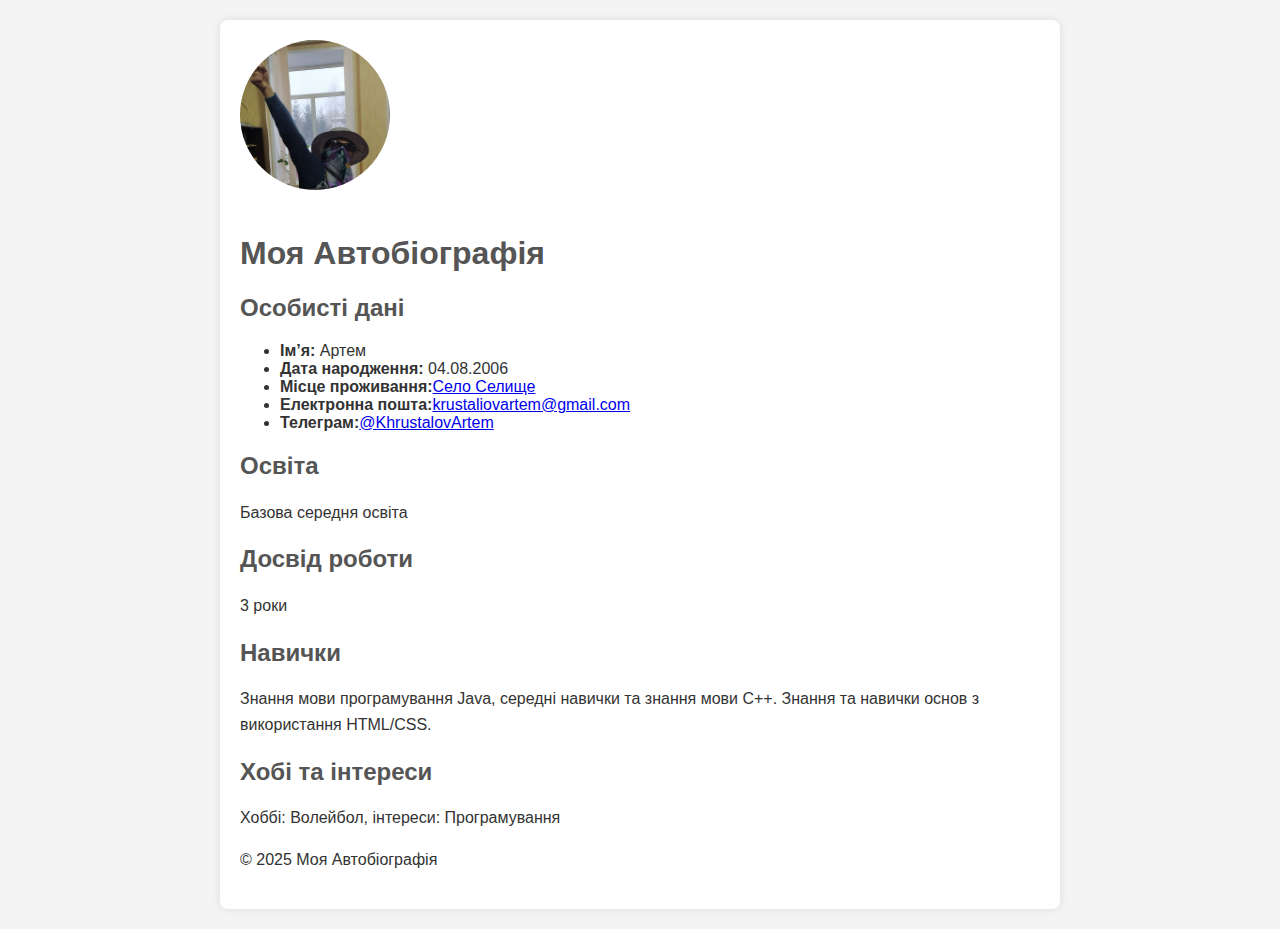
<file: Firstlab.html>
<!DOCTYPE html>
<html lang=»en»>
<head>
    <meta charset = "UTF-8">
    <meta name = "viewport" content = "width=device-width, initial-scale=1.0">
    <meta http-equiv = "X-UA-Compatible" content = "ie=edge">
    <title>Моя Автобіографія</title>
    <style>
        body {
            font-family: Arial, sans-serif;
            margin: 0;
            padding: 0;
            box-sizing: border-box;
            background-color: #f4f4f4;
            color: #333;
        }
        .container {
            max-width: 800px;
            margin: 20px auto;
            padding: 20px;
            background-color: #fff;
            border-radius: 8px;
            box-shadow: 0 0 10px rgba(0, 0, 0, 0.1);
        }
        h1, h2, h3 {
            color: #555;
        }
        p {
            line-height: 1.6;
        }
        img {
            width: 150px;
            height: auto;
            border-radius: 50%;
            margin-bottom: 20px;
        }
    </style>
</head>
<body>
<div class="container">
    <header>
        <img src="./img/MyFace.jpg">
        <h1>Моя Автобіографія</h1>
    </header>
    <section>
        <h2>Особисті дані</h2>
        <ul>
            <li><strong>Ім’я:</strong> Артем</li>
            <li><strong>Дата народження:</strong> 04.08.2006</li>
            <li><strong>Місце проживання:</strong><a href="https://www.google.com/maps/place/%D0%A1%D0%B5%D0%BB%D0%B8%D1%89%D0%B5,+%D0%A7%D0%B5%D1%80%D0%BA%D0%B0%D1%81%D1%81%D0%BA%D0%B0%D1%8F+%D0%BE%D0%B1%D0%BB%D0%B0%D1%81%D1%82%D1%8C,+19443/@49.3267883,31.0683981,13z/data=!3m1!4b1!4m6!3m5!1s0x40d3dcb73b4104b7:0xa82c37fc12e1116a!8m2!3d49.3222175!4d31.1490634!16s%2Fg%2F1239cw80?entry=ttu&g_ep=EgoyMDI1MDIxMC4wIKXMDSoASAFQAw%3D%3D">Село Селище</a></li>
            <li><strong>Електронна пошта:</strong><a href="mailto:krustaliovartem@gmail.com">krustaliovartem@gmail.com</a> </li>
            <li><strong>Телеграм:</strong><a href="https://t.me/KhrustalovArtem">@KhrustalovArtem</a></li>
        </ul>
    </section>
    <section>
        <h2>Освіта</h2>
        <p>Базова середня освіта </p>
    </section>
    <section>
        <h2>Досвід роботи</h2>
        <p>3 роки</p>
    </section>
    <section>
        <h2>Навички</h2>
        <p>Знання мови програмування Java, середні навички та знання мови C++. Знання та навички основ з використання HTML/CSS.</p>
    </section>
    <section>
        <h2>Хобі та інтереси</h2>
        <p>Хоббі: Волейбол, інтереси: Програмування</p>
    </section>
    <footer>
        <p>© 2025 Моя Автобіографія</p>
    </footer>
</div>
</body>
</html>
</file>
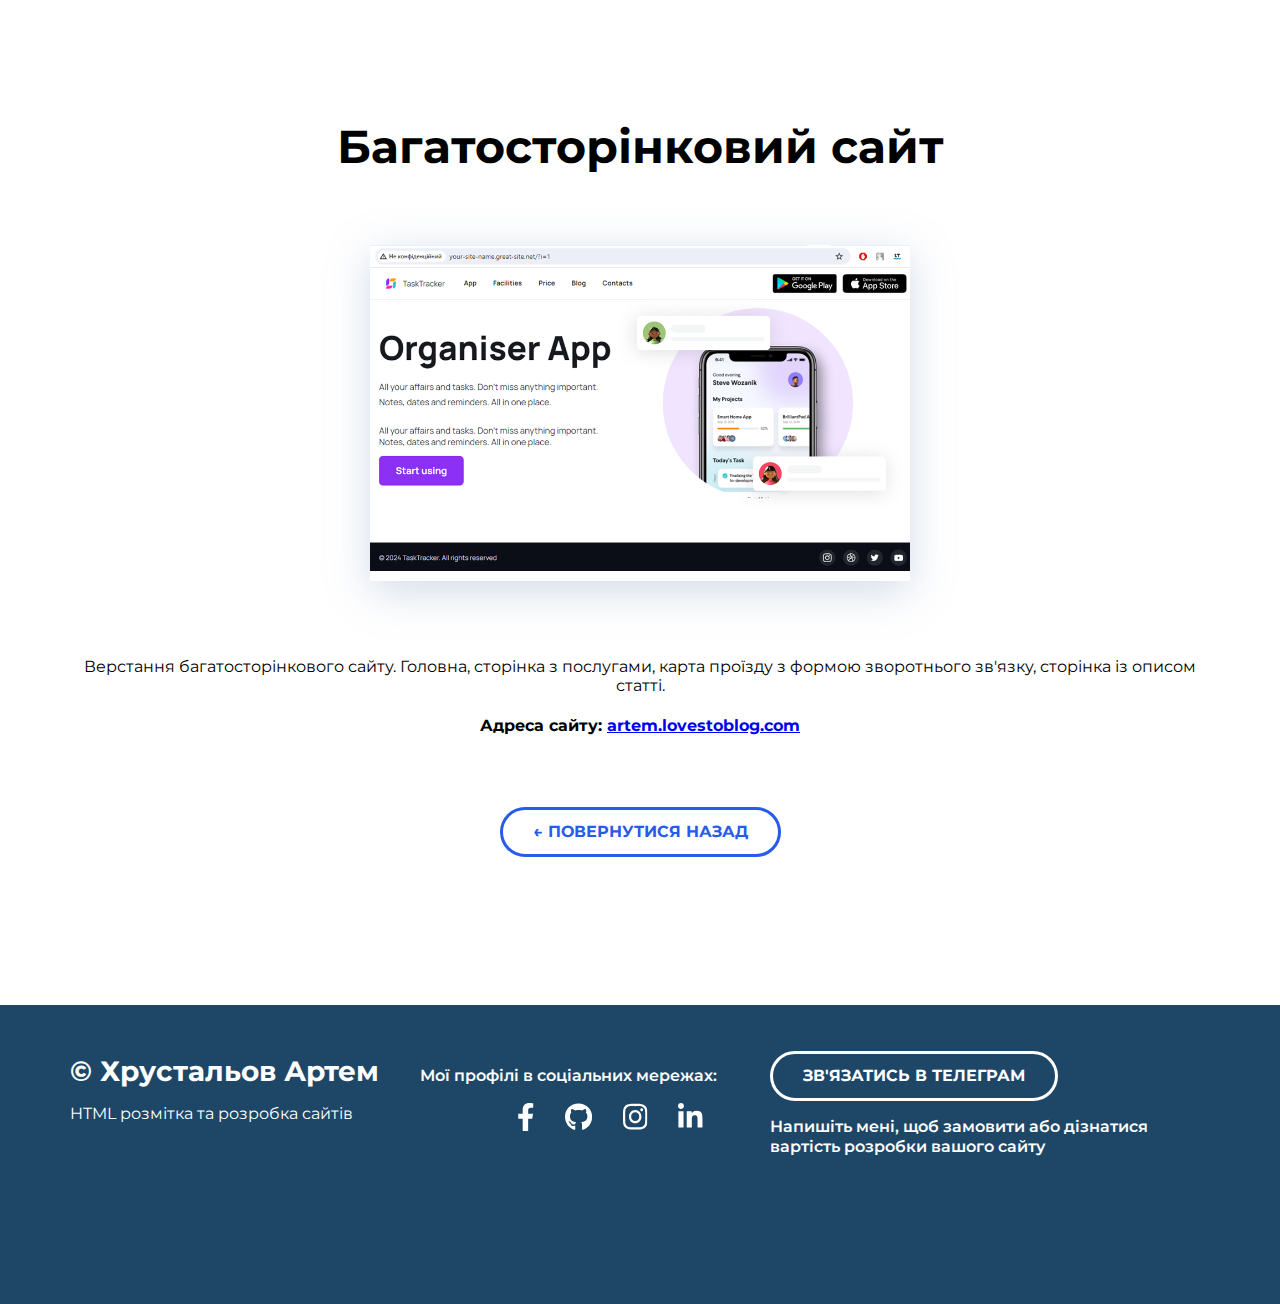
<file: index1.html>
<!DOCTYPE html>
<html lang="en">

<head>
  <meta charset="UTF-8">

  <link rel="stylesheet" href="./css/style.css">
  <link rel="preconnect" href="https://fonts.googleapis.com">
  <link rel="preconnect" href="https://fonts.gstatic.com" crossorigin>
  <link href="https://fonts.googleapis.com/css2?family=Montserrat:wght@400;600;700&display=swap" rel="stylesheet">

  <title>Сайт портфоліо</title>
</head>

<body>

<main class="portfolio" id="portfolio">
  <div class="container">
    <h2 class="portfolio-header">Багатосторінковий сайт</h2>

    <div class="portfolio-cards-wrapper">

      <div class="card">
          <img class="card-img" src="./img/img_1.png" alt="Проєкт 1">
      </div>

      <div class="text">
        <p>Верстання багатосторінкового сайту. Головна, сторінка з послугами, карта проїзду з формою зворотнього зв'язку, сторінка із описом статті.</p>

        <h4>Адреса сайту:
          <a href="http://artem.lovestoblog.com/index.html" target="_blank">artem.lovestoblog.com</a>
        </h4>
      </div>

      <div>
        <a href="./index.html#portfolio" class="card-link">
          <h3 class="footer-button footer-button-blue card-title"> ← Повернутися назад</h3>
        </a>
      </div>
<!--      <div>-->
<!--        <button onclick="history.back()" class="footer-button1 footer-button-blue card-title">← Повернутися назад</button>-->
<!--      </div>-->


    </div>
  </div>
</main>

<footer class="footer">
  <div class="container">
    <div class="footer-row">

      <div class="footer-copyright footer-col">
        <div class="footer-copyright-name">&copy; Хрустальов Артем </div>
        <p>HTML розмітка та розробка сайтів</p>
      </div>

      <div class="footer-icons footer-col">
        <p>Мої профілі в соціальних мережах:</p>
        <div class="footer-icons-row">
          <a href="https://www.facebook.com/">
            <img src="./img/icons/facebook.svg" alt="Facebook">
          </a>
          <a href="https://github.com/">
            <img src="./img/icons/github.svg" alt="GitHub">
          </a>
          <a href="#">
            <img src="./img/icons/instagram.svg" alt="Instagram">
          </a>
          <a href="https://www.linkedin.com/">
            <img src="./img/icons/linkedin.svg" alt="LinkedIn">
          </a>
        </div>
      </div>

      <div class="footer-contact footer-col">
        <a href="https://t.me/KhrustalovArtem" class="footer-button">Зв'язатись в телеграм</a>
        <p>Напишіть мені, щоб замовити або дізнатися вартість розробки вашого сайту</p>
      </div>

    </div>
  </div>
</footer>

</body>

</html>
</file>
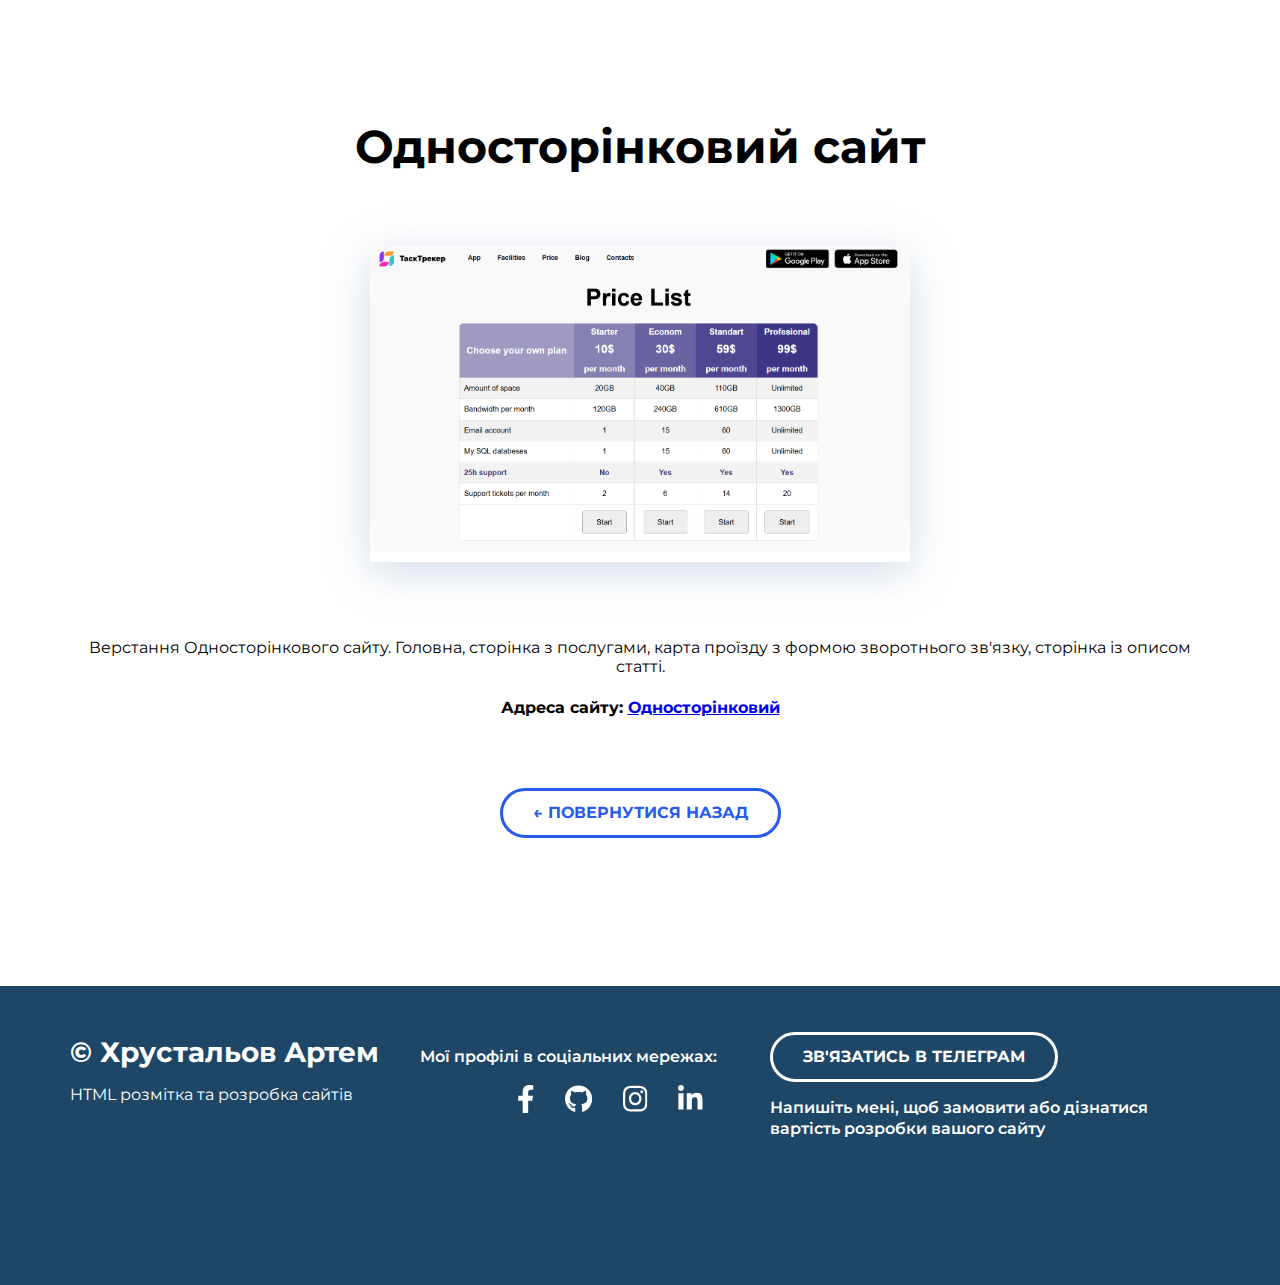
<file: index2.html>
<!DOCTYPE html>
<html lang="en">

<head>
  <meta charset="UTF-8">

  <link rel="stylesheet" href="./css/style.css">
  <link rel="preconnect" href="https://fonts.googleapis.com">
  <link rel="preconnect" href="https://fonts.gstatic.com" crossorigin>
  <link href="https://fonts.googleapis.com/css2?family=Montserrat:wght@400;600;700&display=swap" rel="stylesheet">

  <title>Сайт портфоліо</title>
</head>

<body>

<main class="portfolio" id="portfolio">
  <div class="container">
    <h2 class="portfolio-header">Односторінковий сайт</h2>

    <div class="portfolio-cards-wrapper"> 

<!--      <div class="card">-->
<!--        <a href="#" class="card-link">-->
<!--          <img class="card-img" src="./img/portfolio/quantum.jpg" alt="Проєкт 1">-->
<!--          <h3 class="card-title">Односторінковий сайт</h3>-->
<!--          <p>Розмітка багатосторінкового сайту</p>-->
<!--        </a>-->
<!--      </div>-->

      <div class="card">
          <img class="card-img" src="./img/img_3.png" alt="Проєкт 1">
      </div>

      <div class="text">
        <p>Верстання Односторінкового сайту. Головна, сторінка з послугами, карта проїзду з формою зворотнього зв'язку, сторінка із описом статті.</p>

        <h4>Адреса сайту:
          <a href="./index7.html" target="_blank">Односторінковий</a>
        </h4>
      </div>

      <div>
        <a href="./index.html#portfolio" class="card-link">
          <h3 class="footer-button footer-button-blue card-title"> ← Повернутися назад</h3>
        </a>
      </div>

<!--      <div>-->
<!--        <button onclick="history.back()" class="footer-button1 footer-button-blue card-title">← Повернутися назад</button>-->
<!--      </div>-->

    </div>
  </div>
</main>

<footer class="footer">
  <div class="container">
    <div class="footer-row">

      <div class="footer-copyright footer-col">
        <div class="footer-copyright-name">&copy; Хрустальов Артем </div>
        <p>HTML розмітка та розробка сайтів</p>
      </div>

      <div class="footer-icons footer-col">
        <p>Мої профілі в соціальних мережах:</p>
        <div class="footer-icons-row">
          <a href="https://www.facebook.com/">
            <img src="./img/icons/facebook.svg" alt="Facebook">
          </a>
          <a href="https://github.com/">
            <img src="./img/icons/github.svg" alt="GitHub">
          </a>
          <a href="#">
            <img src="./img/icons/instagram.svg" alt="Instagram">
          </a>
          <a href="https://www.linkedin.com/">
            <img src="./img/icons/linkedin.svg" alt="LinkedIn">
          </a>
        </div>
      </div>

      <div class="footer-contact footer-col">
        <a href="https://t.me/KhrustalovArtem" class="footer-button">Зв'язатись в телеграм</a>
        <p>Напишіть мені, щоб замовити або дізнатися вартість розробки вашого сайту</p>
      </div>

    </div>
  </div>
</footer>

</body>

</html>
</file>
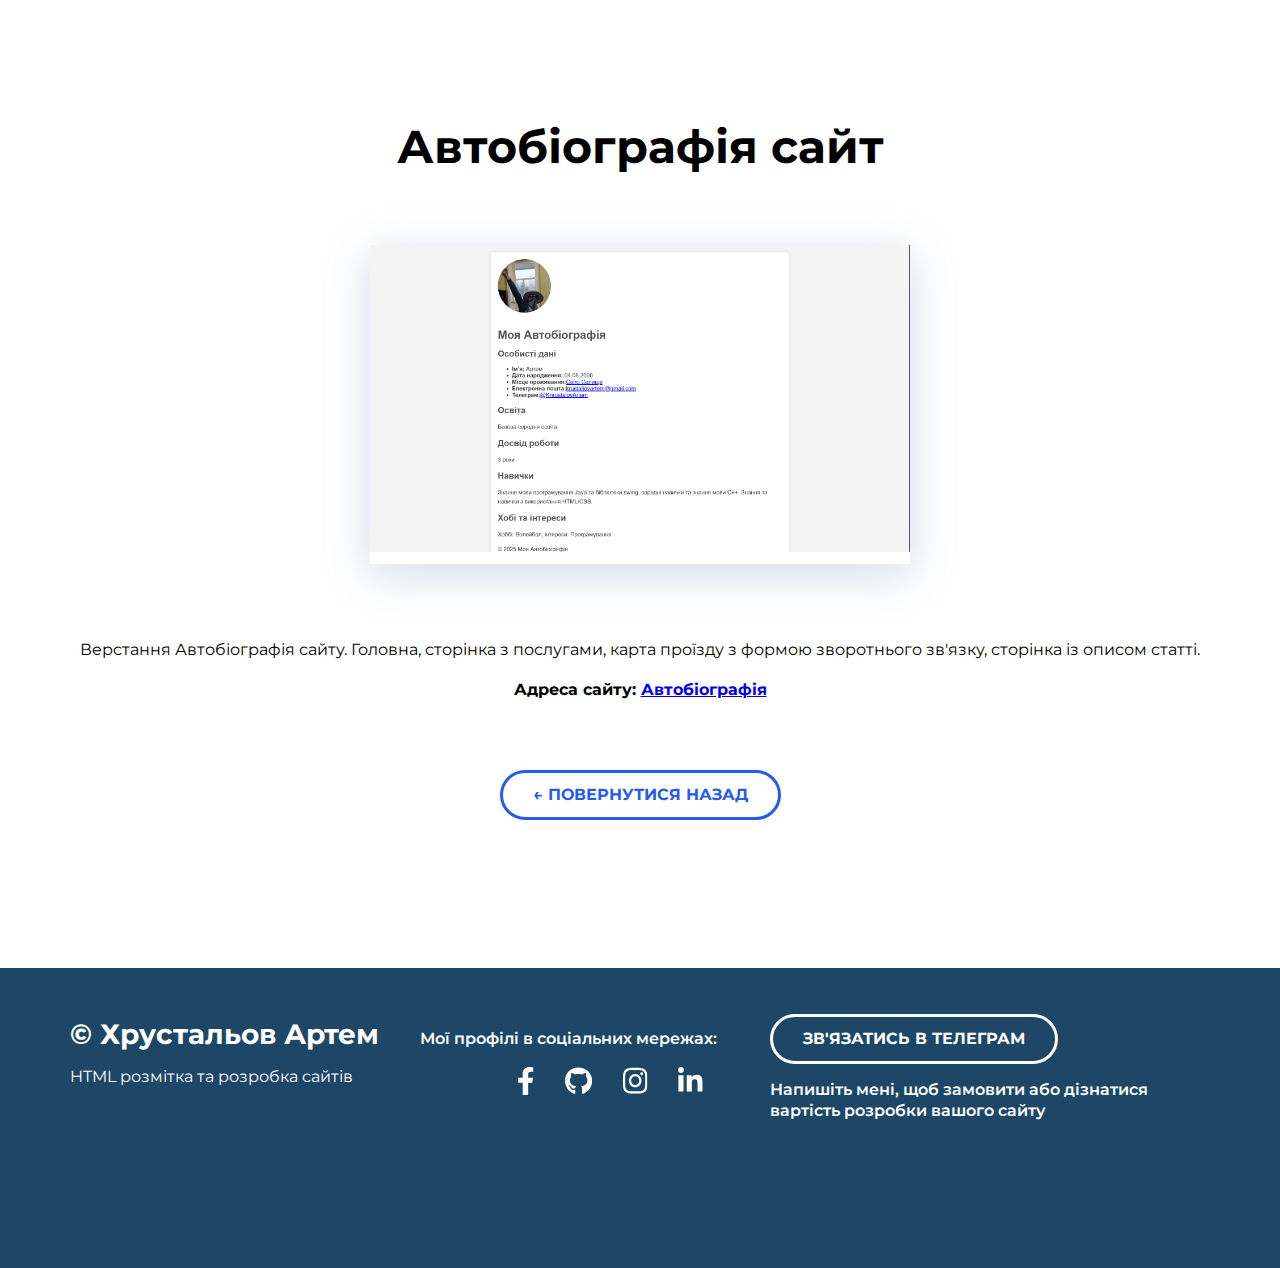
<file: index3.html>
<!DOCTYPE html>
<html lang="en">

<head>
  <meta charset="UTF-8">

  <link rel="stylesheet" href="./css/style.css">

  <link rel="preconnect" href="https://fonts.googleapis.com">
  <link rel="preconnect" href="https://fonts.gstatic.com" crossorigin>
  <link href="https://fonts.googleapis.com/css2?family=Montserrat:wght@400;600;700&display=swap" rel="stylesheet">

  <title>Сайт портфоліо</title>
</head>

<body>

<main class="portfolio" id="portfolio">
  <div class="container">
    <h2 class="portfolio-header">Автобіографія сайт</h2>

    <div class="portfolio-cards-wrapper">
      <div class="card">
        <img class="card-img" src="./img/biography.jpg" alt="Проєкт 1">
      </div>

      <div class="text">
        <p>Верстання Автобіографія сайту. Головна, сторінка з послугами, карта проїзду з формою зворотнього зв'язку, сторінка із описом статті.</p>

        <h4>Адреса сайту:
          <a href="./Firstlab.html" target="_blank">Автобіографія</a>
        </h4>
      </div>

      <div>
        <a href="./index.html#portfolio" class="card-link">
          <h3 class="footer-button footer-button-blue card-title"> ← Повернутися назад</h3>
        </a>
      </div>

    </div>
  </div>
</main>

<footer class="footer">
  <div class="container">
    <div class="footer-row">

      <div class="footer-copyright footer-col">
        <div class="footer-copyright-name">&copy; Хрустальов Артем </div>
        <p>HTML розмітка та розробка сайтів</p>
      </div>

      <div class="footer-icons footer-col">
        <p>Мої профілі в соціальних мережах:</p>
        <div class="footer-icons-row">
          <a href="https://www.facebook.com/">
            <img src="./img/icons/facebook.svg" alt="Facebook">
          </a>
          <a href="https://github.com/">
            <img src="./img/icons/github.svg" alt="GitHub">
          </a>
          <a href="#">
            <img src="./img/icons/instagram.svg" alt="Instagram">
          </a>
          <a href="https://www.linkedin.com/">
            <img src="./img/icons/linkedin.svg" alt="LinkedIn">
          </a>
        </div>
      </div>

      <div class="footer-contact footer-col">
        <a href="https://t.me/KhrustalovArtem" class="footer-button">Зв'язатись в телеграм</a>
        <p>Напишіть мені, щоб замовити або дізнатися вартість розробки вашого сайту</p>
      </div>

    </div>
  </div>
</footer>

</body>

</html>
</file>
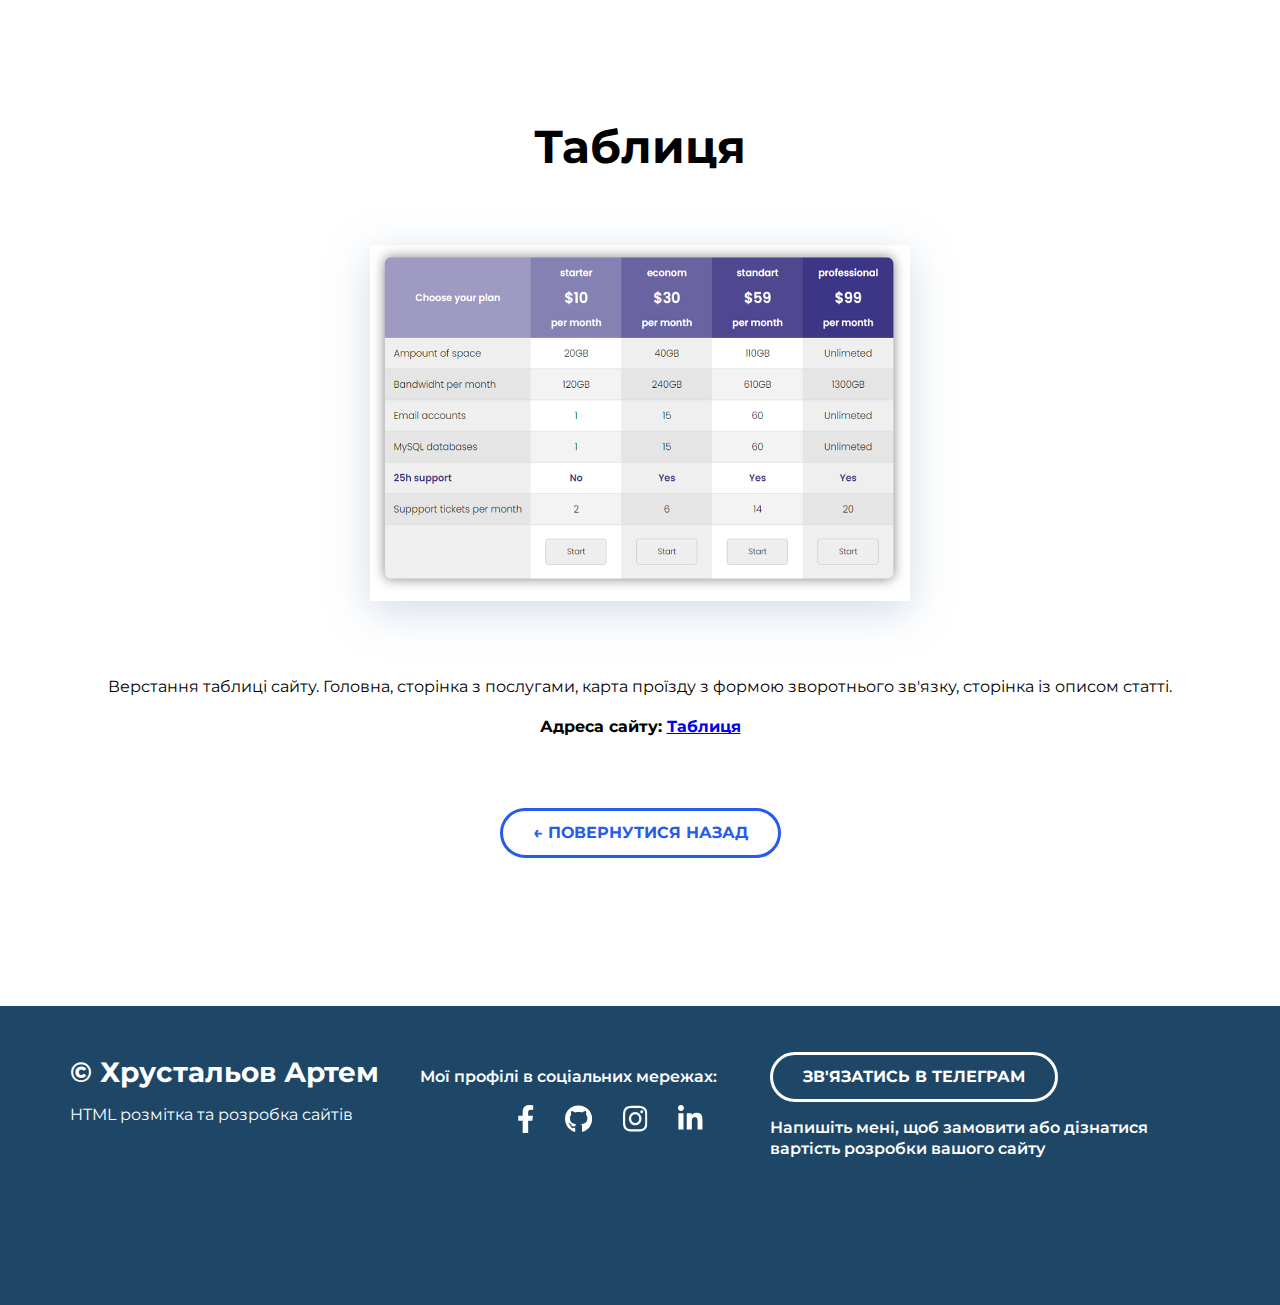
<file: index4.html>
<!DOCTYPE html>
<html lang="en">

<head>
  <meta charset="UTF-8">

  <link rel="stylesheet" href="./css/style.css">

  <link rel="preconnect" href="https://fonts.googleapis.com">
  <link rel="preconnect" href="https://fonts.gstatic.com" crossorigin>
  <link href="https://fonts.googleapis.com/css2?family=Montserrat:wght@400;600;700&display=swap" rel="stylesheet">

  <title>Сайт портфоліо</title>
</head>

<body>

<main class="portfolio" id="portfolio">
  <div class="container">
    <h2 class="portfolio-header">Таблиця</h2>

    <div class="portfolio-cards-wrapper">
      <div class="card">
        <img class="card-img" src="./img/img_2.png" alt="Проєкт 1">
      </div>

      <div class="text">
        <p>Верстання таблиці сайту. Головна, сторінка з послугами, карта проїзду з формою зворотнього зв'язку, сторінка із описом статті.</p>

        <h4>Адреса сайту:
          <a href="./index6.html" target="_blank">Таблиця</a>
        </h4>
      </div>

      <div>
        <a href="./index.html#portfolio" class="card-link">
          <h3 class="footer-button footer-button-blue card-title"> ← Повернутися назад</h3>
        </a>
      </div>

<!--      <div>-->
<!--        <button onclick="history.back()" class="footer-button1 footer-button-blue card-title">← Повернутися назад</button>-->
<!--      </div>-->

    </div>
  </div>
</main>

<footer class="footer">
  <div class="container">
    <div class="footer-row">

      <div class="footer-copyright footer-col">
        <div class="footer-copyright-name">&copy; Хрустальов Артем </div>
        <p>HTML розмітка та розробка сайтів</p>
      </div>

      <div class="footer-icons footer-col">
        <p>Мої профілі в соціальних мережах:</p>
        <div class="footer-icons-row">
          <a href="https://www.facebook.com/">
            <img src="./img/icons/facebook.svg" alt="Facebook">
          </a>
          <a href="https://github.com/">
            <img src="./img/icons/github.svg" alt="GitHub">
          </a>
          <a href="#">
            <img src="./img/icons/instagram.svg" alt="Instagram">
          </a>
          <a href="https://www.linkedin.com/">
            <img src="./img/icons/linkedin.svg" alt="LinkedIn">
          </a>
        </div>
      </div>

      <div class="footer-contact footer-col">
        <a href="https://t.me/KhrustalovArtem" class="footer-button">Зв'язатись в телеграм</a>
        <p>Напишіть мені, щоб замовити або дізнатися вартість розробки вашого сайту</p>
      </div>

    </div>
  </div>
</footer>

</body>

</html>
</file>
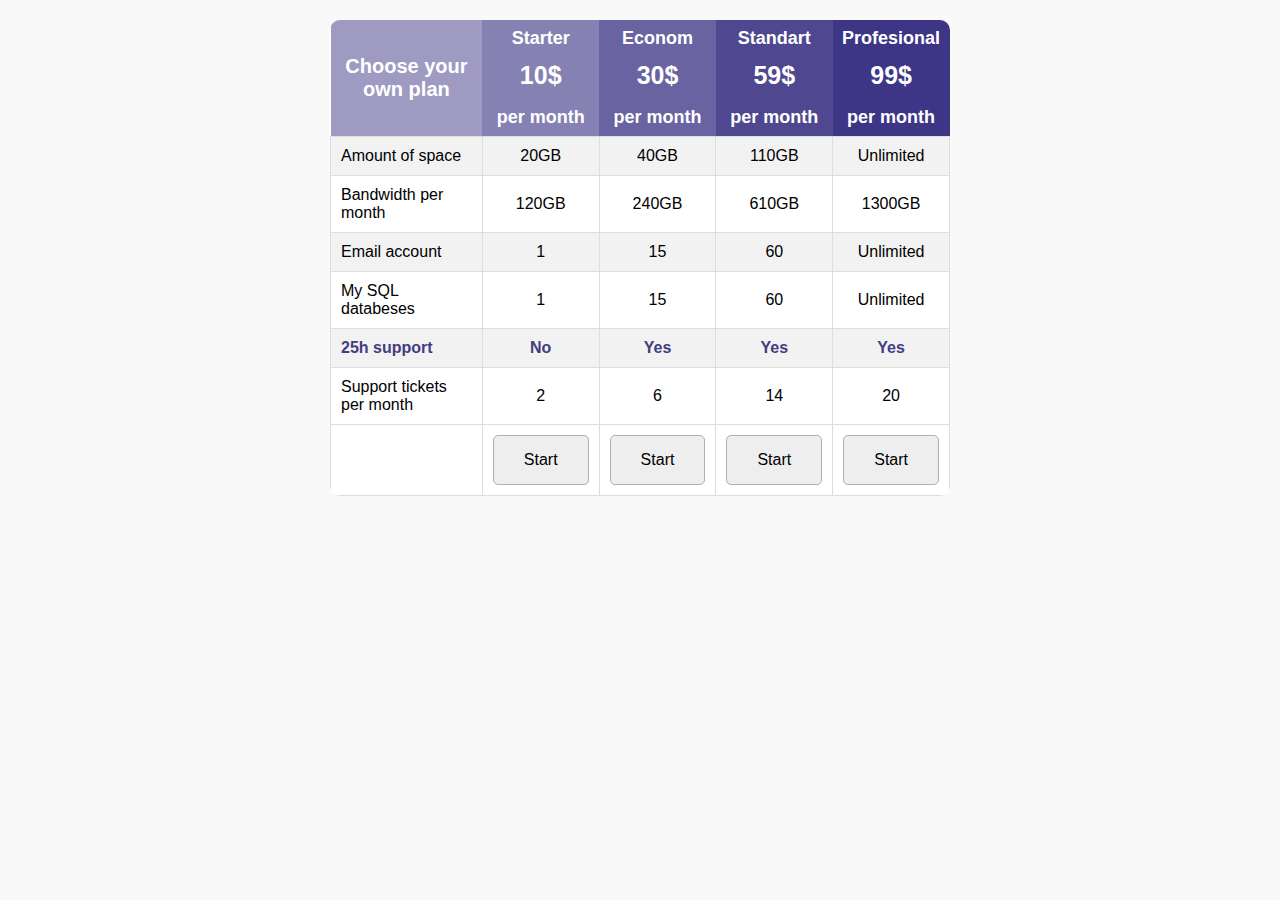
<file: index6.html>
<!DOCTYPE html>
<html lang="en">
<head>
  <meta charset="UTF-8">
  <meta name="viewport" content="width=device-width, initial-scale=1.0">
  <title>Styled Table</title>
  <link rel="stylesheet" href="./css/table.css">
</head>
<body>
<table>
  <tr>
    <th><div class="header5">Choose your own plan</div></th>
    <th>
      <div class="header1">
        <div class="text-top">Starter</div>
        <div class="text-middle">10$</div>
        <div class="text-bottom">per month</div>
      </div>
    </th>
    <th>
      <div class="header1">
        <div class="text-top">Econom</div>
        <div class="text-middle">30$</div>
        <div class="text-bottom">per month</div>
      </div>
    </th>
    <th>
      <div class="header1">
        <div class="text-top">Standart</div>
        <div class="text-middle">59$ </div>
        <div class="text-bottom">per month</div>
      </div>
    </th>
    <th>
      <div class="header1">
        <div class="text-top">Profesional</div>
        <div class="text-middle">99$</div>
        <div class="text-bottom">per month</div>
      </div>
  </tr>
  <tr>
    <td>Amount of space</td>
    <td>20GB</td>
    <td>40GB</td>
    <td>110GB</td>
    <td>Unlimited</td>
  </tr>
  <tr>
    <td>Bandwidth per month</td>
    <td>120GB</td>
    <td>240GB</td>
    <td>610GB</td>
    <td>1300GB</td>
  </tr>
  <tr>
    <td>Email account</td>
    <td>1</td>
    <td>15</td>
    <td>60</td>
    <td>Unlimited</td>
  </tr>
  <tr>
    <td>My SQL databeses</td>
    <td>1</td>
    <td>15</td>
    <td>60</td>
    <td>Unlimited</td>
  </tr>
  <tr class="highlight-row">
    <td>25h support</td>
    <td>No</td>
    <td>Yes</td>
    <td>Yes</td>
    <td>Yes</td>
  </tr>
  <tr>
    <td>Support tickets per month</td>
    <td>2</td>
    <td>6</td>
    <td>14</td>
    <td>20</td>
  </tr>
  <tr class="no-hover">
    <td></td>
    <td><div class="btn">Start</div></td>
    <td><div class="btn">Start</div></td>
    <td><div class="btn">Start</div></td>
    <td><div class="btn">Start</div></td>
  </tr>
</table>
</body>
</html>
</file>
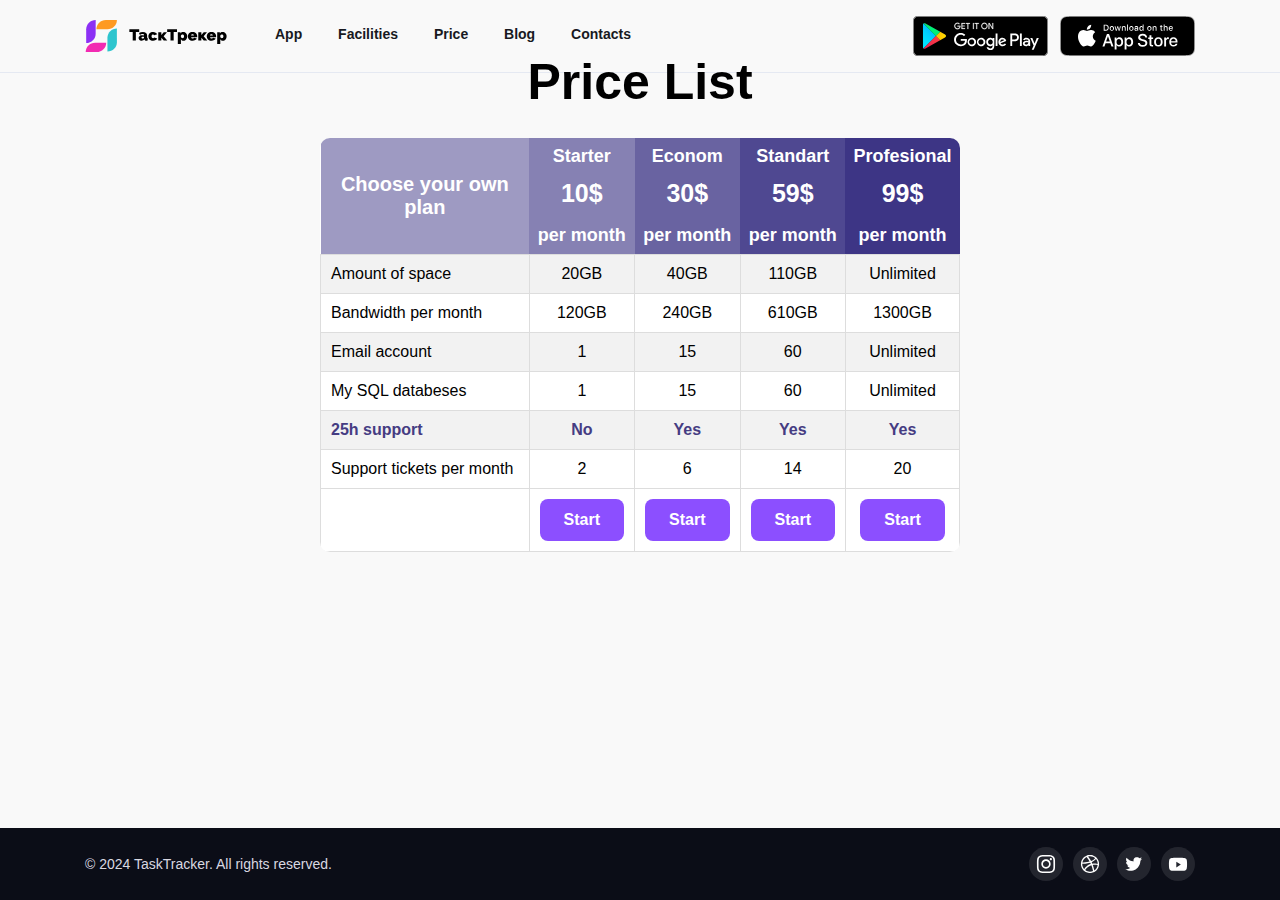
<file: index7.html>
<!DOCTYPE html>
<html lang="en">

<head>
  <meta charset="UTF-8">
  <meta http-equiv="X-UA-Compatible" content="IE=edge">
  <meta name="viewport" content="width=device-width, initial-scale=1.0">
  <title>TaskTreker</title>
  <link rel="stylesheet" href="css/table.css">
  <link rel="stylesheet" href="css/main.css">
  <link rel="preconnect" href="https://fonts.gstatic.com" crossorigin>
  <link href="https://fonts.googleapis.com/css2?family=Manrope:wght@400;700;800&display=swap" rel="stylesheet">
</head>

<body class="main-page">
<header class="header">
  <div class="header-container">
    <div class="logo">
      <a href="#">
        <img width="150px" src="./img/Dark.svg">
      </a>
    </div>
    <nav class="nav">
      <a class="nav-link" href="#">App</a>
      <a class="nav-link" href="#">Facilities</a>
      <a class="nav-link" href="#">Price</a>
      <a class="nav-link" href="#">Blog</a>
      <a class="nav-link" href="#">Contacts</a>
    </nav>
    <div class="appstore">
      <a class="appstore-item" href="https://play.google.com/">
        <img src="img/Google_Play_Badge.svg" alt="Get it on Google Play">
      </a>
      <a class="appstore-item" href="https://apps.apple.com/">
        <img src="img/App_Store_Badge.svg" alt="Download on the App Store">
      </a>
    </div>
  </div>
</header>

<main class="main">
  <h2 style="text-align: center; font-size: 50px; margin-top: -20px; margin-bottom: 27px;">Price List</h2>

  <table class="pricing-table">
    <tr>
      <th><div class="header5">Choose your own plan</div></th>
      <th>
        <div class="header1">
          <div class="text-top">Starter</div>
          <div class="text-middle">10$</div>
          <div class="text-bottom">per month</div>
        </div>
      </th>
      <th>
        <div class="header1">
          <div class="text-top">Econom</div>
          <div class="text-middle">30$</div>
          <div class="text-bottom">per month</div>
        </div>
      </th>
      <th>
        <div class="header1">
          <div class="text-top">Standart</div>
          <div class="text-middle">59$ </div>
          <div class="text-bottom">per month</div>
        </div>
      </th>
      <th>
        <div class="header1">
          <div class="text-top">Profesional</div>
          <div class="text-middle">99$</div>
          <div class="text-bottom">per month</div>
        </div>
    </tr>
    <tr>
      <td>Amount of space</td>
      <td>20GB</td>
      <td>40GB</td>
      <td>110GB</td>
      <td>Unlimited</td>
    </tr>
    <tr>
      <td>Bandwidth per month</td>
      <td>120GB</td>
      <td>240GB</td>
      <td>610GB</td>
      <td>1300GB</td>
    </tr>
    <tr>
      <td>Email account</td>
      <td>1</td>
      <td>15</td>
      <td>60</td>
      <td>Unlimited</td>
    </tr>
    <tr>
      <td>My SQL databeses</td>
      <td>1</td>
      <td>15</td>
      <td>60</td>
      <td>Unlimited</td>
    </tr>
    <tr class="highlight-row">
      <td>25h support</td>
      <td>No</td>
      <td>Yes</td>
      <td>Yes</td>
      <td>Yes</td>
    </tr>
    <tr>
      <td>Support tickets per month</td>
      <td>2</td>
      <td>6</td>
      <td>14</td>
      <td>20</td>
    </tr>
    <tr class="no-hover">
      <td></td>
      <td><div class="btn">Start</div></td>
      <td><div class="btn">Start</div></td>
      <td><div class="btn">Start</div></td>
      <td><div class="btn">Start</div></td>
    </tr>
  </table>

</main>

<footer class="footer">
  <div class="footer-container">
    <p class="footer-copyright">&copy; 2024 TaskTracker. All rights reserved.</p>
    <div class="footer-socials">
      <a class="footer-socials-item" href="https://www.instagram.com/"><img src="./img/Instagram.svg" alt="Instagram"></a>
      <a class="footer-socials-item" href="https://dribbble.com/"><img src="./img/Dribbble.svg" alt="Dribbble"></a>
      <a class="footer-socials-item" href="https://twitter.com/?lang=uk"><img src="./img/Twitter.svg" alt="Twitter"></a>
      <a class="footer-socials-item" href="https://www.youtube.com/"><img src="./img/Youtube.svg" alt="YouTube"></a>
    </div>
  </div>
</footer>
</body>
</html>
</file>
<file: css/style.css>
* {
  box-sizing: border-box;
}

html {
  scroll-behavior: smooth;
}

body {
  margin: 0;
  font-family: 'Montserrat', sans-serif;
}

.none {
  display: none !important;
}

img {
  max-width: 100%;
  height: auto;
}

.container {
  max-width: 1140px;
  width: 90%;
  margin: 0 auto;
}

/* header */

.header {
  position: relative;
  display: flex;
  justify-content: center;
  align-items: center;
  height: 100vh;
  max-width: 100%;
  overflow: hidden;
}

.header-video {
  position: absolute;
  top: 0;
  left: 0;
  width: 100%;
  height: 100%;
  object-fit: cover;
  z-index: 0;
}

.header-content {
  position: absolute;
  z-index: 2;
  top: 50%;
  left: 50%;
  transform: translate(-50%, -50%);
  text-align: center;
  color: white;
  padding: 0 20px;
  display: flex; /* Додаємо flexbox */
  flex-direction: column; /* Розташовуємо елементи вертикально */
  align-items: center; /* Вирівнюємо елементи по центру горизонтально */
  justify-content: center; /* Вирівнюємо елементи по центру вертикально */
}

.header-title {
  margin-bottom: 10px; /* Додаємо трохи відступу між заголовком та підзаголовком */
  font-weight: 700;
  font-size: 56px;
  line-height: 1.3;
  color:black;
}

.header-subtitle {
  font-weight: 700;
  font-size: 16px;
  letter-spacing: 0.2em;
  text-transform: uppercase;
  line-height: 1.3;
  color:black;
}

.header-arrow {
  position: absolute;
  height: 48px;
  width: 48px;
  bottom: 30px;
  left: 50%;
  transform: translate(-50%, 0);
  z-index: 2;
}

/* Portfolio */

.portfolio {
  padding-top: 80px;
  padding-bottom: 115px;
}

.portfolio-header {
  font-size: 46px;
  font-weight: 700;
  margin-bottom: 70px;
  text-align: center;
}

.portfolio-cards-wrapper {
  display: flex;
  flex-wrap: wrap;
  justify-content: center;
  gap: 30px;
}

.cards {
  border: 1px solid;
}

.card {
  background-color: white;
  max-width: 540px;
  margin-bottom: 30px;
  box-shadow: 0px 10px 40px rgba(126, 155, 189, 0.35);
  transition: transform 0.2s ease-in;
}

.card:hover {
  transform: translateY(-15px);
}

.card-link {
  display: block;
  padding: 20px;
  text-decoration: none;
  color: #000;
  transition: color 0.2s ease-in;
}

.card-link:hover {
  color: rgb(39, 91, 236);
}

.card:nth-last-child(2),
.card:last-child {
  margin-bottom: 0;
}

.card-title {
  margin: 0 0 13px 0;
  font-weight: 600;
  font-size: 24px;
  line-height: 1.3;
}

.card-img {
  margin-bottom: 10px;
  display: block;
}

.card p {
  margin: 0;
  line-height: 1.3;
  font-size: 15px;
}

/* footer */

.footer {
  padding-top: 45px;
  padding-bottom: 130px;
  background-color: #1e4767;
  color: white;
}

.footer-row {
  display: flex;
  flex-direction: row;
  align-items: baseline;
  justify-content: space-between;
}

.footer-col {
  min-width: 350px;
  flex-grow: 1;
}

.footer-icons-row {
  display: flex;
  align-items: center;
  justify-content: center;
}

.footer-icons-row > * {
  margin-left: 30px;
  text-decoration: none;
}

.footer-copyright-name {
  font-size: 28px;
  font-weight: 700;
  margin-bottom: 15px;
}

.footer-icons p,
.footer-contact p {
  font-size: 16px;
  font-weight: 600;
  line-height: 1.3;
}

.footer-button,
.footer-button1 {
  display: inline-block;
  height: 50px;
  padding: 12px 30px;
  color: #fff;
  border: 3px solid #fff;
  border-radius: 50px;
  font-size: 16px;
  font-weight: 700;
  text-decoration: none;
  text-transform: uppercase;
  transition: all 0.2s ease-in;
}

.footer-button:hover {
  color: #1e4767;
  background-color: #fff;
}

.footer-contacts p {
  margin: 15px 0;
  font-size: 16px;
  line-height: 1.3;
}

/* Project */

.project {
  padding: 80px 0 120px 0;
  text-align: center;
}

.project-header {
  margin: 0 0 40px 0;
  font-weight: 700;
  font-size: 46px;
  line-height: 1.3;
}

.project-img {
  margin-bottom: 70px;
}

.project-description {
  margin: 0 auto 60px;
  max-width: 730px;
}

.project-description p {
  margin: 0 0 15px 0;
  font-size: 16px;
  line-height: 1.5;
}

.project-back-btn {
  display: inline-block;
  height: 50px;
  padding: 12px 30px;
  color: #275BEC;
  border: 3px solid #275BEC;
  border-radius: 50px;
  font-size: 16px;
  font-weight: 700;
  text-decoration: none;
  text-transform: uppercase;
  transition: all 0.2s ease-in;
}

.project-back-btn:hover {
  background-color: #275BEC;
  color: #fff;
}

.footer-button-blue {
  background-color: white;
  color: #275BEC;
  border-color: #275BEC;
}

.footer-button-blue:hover {
  background-color: #275BEC;
  color: white;
}

.text {
  text-align: center;
}

/* Media Queries */

@media screen and (max-width: 1024px) {
  .portfolio-cards-wrapper {
    gap: 20px;
  }

  .card {
    max-width: 100%;
  }

  .footer-row {
    flex-direction: column;
    align-items: center;
    text-align: center;
  }
}

@media screen and (max-width: 768px) {
  .header-title {
    font-size: 40px;
  }

  .portfolio-header {
    font-size: 36px;
  }

  .footer-col {
    min-width: 100%;
  }

  .footer-icons-row {
    flex-wrap: wrap;
    justify-content: center;
  }
}

@media screen and (max-width: 480px) {
  .header-title {
    font-size: 32px;
  }

  .portfolio-header {
    font-size: 28px;
  }

  .card-title {
    font-size: 20px;
  }

  .footer-button {
    width: 100%;
    text-align: center;
  }
}
</file>
<file: css/table.css>
body {
  font-family: Arial, sans-serif;
  background-color: #f9f9f9;
  margin: 20px;
}

.highlight-row {
  font-weight: bold;
  color: #453c82;
}

table {
  width: 50%;
  border-collapse: collapse;
  margin: 0 auto;
  background-color: #ffffff;
  border-radius: 10px;
  overflow: hidden;
}

th {
  background-color: #9e9ac2;
  color: white;
  padding: 8px;
  text-align: center;
}

td {
  border: 1px solid #dddddd;
  padding: 8px;
  text-align: center;
}

tr:nth-child(even) {
  background-color: #f2f2f2;
}

tr {
  transition: background-color 0.3s ease-in-out;
}

tr:hover {
  background-color: #6e6e6e; /* Світло-сірий колір при наведенні */
}

/* Загальний ефект чергування кольорів */
tr:nth-child(even) {
  background-color: #f2f2f2;
}

/* Виняток для рядка з кнопками */
tr.no-hover {
  background-color: #ffffff !important; /* Фіксуємо білий фон */
}

/* Забороняємо зміну кольору при наведенні */
tr.no-hover:hover {
  background-color: #ffffff !important; /* Не змінюємо фон */
}

/* Відключаємо зміну кольору при наведенні тільки для рядка з кнопками */
tr.no-hover:hover {
  background-color: #ffffff !important;
}

/* Відновлюємо ховер для всіх інших рядків */
tr:not(.no-hover):hover {
  background-color: #d3d3d3 !important; /* Світло-сірий відтінок */
}

td {
  padding: 10px;
  border: 1px solid #ddd;
  text-align: center;
}


.btn {
  display: inline-block;
  padding: 15px 30px;
  color: black;
  background-color: #eeeeee;
  border-radius: 5px;
  cursor: pointer;
  border: 1px solid #b0b0b0;
  transition: background-color 0.3s ease-in-out;
}

.btn:hover {
  background-color: #9e9ac2; /* Темніший відтінок при наведенні */
}

.header5 {
  font-size: 20px;
  font-weight: bold;
}

.header1 {
  display: flex;
  flex-direction: column;
  justify-content: space-between;
  height: 100px;
  text-align: center;
}

.text-top {
  font-size: 18px;
  font-weight: bold;
  margin-bottom: 10px;
}

.text-middle {
  font-size: 25px;
  font-weight: bold;
  color: white;
  margin-bottom: 10px;
}

.text-bottom {
  font-size: 18px;
  color: white;
  margin-top: 5px;
}

th:nth-child(1) {
  background-color: #9e9ac2;
}

th:nth-child(2) {
  background-color: #8681b3;
}

th:nth-child(3) {
  background-color: #6963a1;
}

th:nth-child(4) {
  background-color: #4f4891;
}

th:nth-child(5) {
  background-color: #3d3585;
}

td:first-child {
  text-align: left;
  padding-left: 10px;
}
</file>
<file: css/main.css>
*, *::before, *::after {
    box-sizing: border-box;
}

/*.body{
    height: 100%;
    margin: 0;
    font-family: 'Manrope', sans-serif;
}

html{
	height: 100%;
}
 */

 html, body {
    height: 100%;
    margin: 0;
    display: flex;
    flex-direction: column;
}

.main-page {
    flex: 1;
    display: flex;
    flex-direction: column;
    justify-content: space-between;
}


img {
    display: block;
}

.social-links {
    display: flex;
    gap: 15px;
    align-items: left;
}

.social-links a {
    display: inline-block;
    transition: transform 0.3s ease, opacity 0.3s ease;
}

.social-links a:hover {
    transform: scale(1.1);
    opacity: 0.8;
}

.btn:hover {
    opacity: 0.8;
}

/*
.main-page{
	display: flex;
	flex-direction: column;
	justify-content: space-between;
}
*/

.header{
    display: flex;
    align-items: center;
    height: 73px;
    border-bottom: 1px solid #e5e9f2;
}
.header-container{
    width: 1110px;
    margin: 0 auto;
    display: flex;
    align-items: center;
}
.logo{
    margin-right: 40px;
}
.nav{
    font-weight: bold;
    font-size: 14px;
    line-height: 1px;
    color: #18191F;
    margin-top: -4px;
}
.nav-link{
    margin-right: 32px;
    color: #18191F;
    text-decoration: none;
}
.nav-link:hover{
    color: #8C30F5;
}
.nav-link:last-child{
    margin-right: 0px;
}
.appstore{
    margin-left: auto;
    display: flex;
}
.appstore-item {
    margin: 5px 0 5px 12px;
}
.appstore-item:hover {
    opacity: 0.5;
}
.appstore-item:first-child{
    margin-left: 0px;
}
.main-container{
    width: 1110px;
    margin: 0 auto;
    display: flex;
    justify-content: space-between;
    padding-top: 60px;
    padding-bottom: 60px;
    align-items: center;

}

.main-content{
    width: 540px;
    font-size: 18px;
    color:#18191F
}

.main-header{
	margin-top: 0;
	margin-bottom: 16px;
	font-weight: 800;
	font-size: 72px;
	line-height: 1.36;
	/* or 136% */
	color: #18191F;
}

.main-text {
    margin-bottom: 32px;
}

.main-text p {
    margin-bottom: 15px;
    font-size: 18px;
    line-height: 1.78;
}

.button {
    display: inline-block;
    padding-left: 35px;
    padding-right: 35px;
    height: 62px;        

    background: #8C30F5;
    border-radius: 8px;

	font-weight: bold;
	font-size: 20px;
	line-height: 62px;
	color: #FFFFFF;
	text-decoration: none;
}

.button:hover{
    opacity: 0.8;
}

/* .footer{
    display: flex;
    align-items: center;
    height: 72px;
    background: #0B0D17;
    color : #D9D8E1;
}
*/


.footer {
    margin-top: auto;
    display: flex;
    align-items: center;
    height: 72px;
    background: #0B0D17;
    color: #D9D8E1;
}

.footer-container{
    width: 1110px;
    margin: 0 auto;
    display: flex;
    justify-content: space-between;
    align-items: center;
}

.footer-copyright{
    font-size: 14px;

}

.footer-socials{
    display: flex;
}

.footer-socials-item{
    margin-left: 10px;
}

.footer-socials-item:hover{
    opacity: 0.5;
}

.btn {
    display: inline-block;
    background: #8c4fff;
    color: white;
    font-size: 16px;
    font-weight: 700;
    text-align: center;
    text-decoration: none;
    padding: 12px 24px;
    border-radius: 8px;
    border: none;
    cursor: pointer;
    transition: background 0.3s ease;
}
</file>
